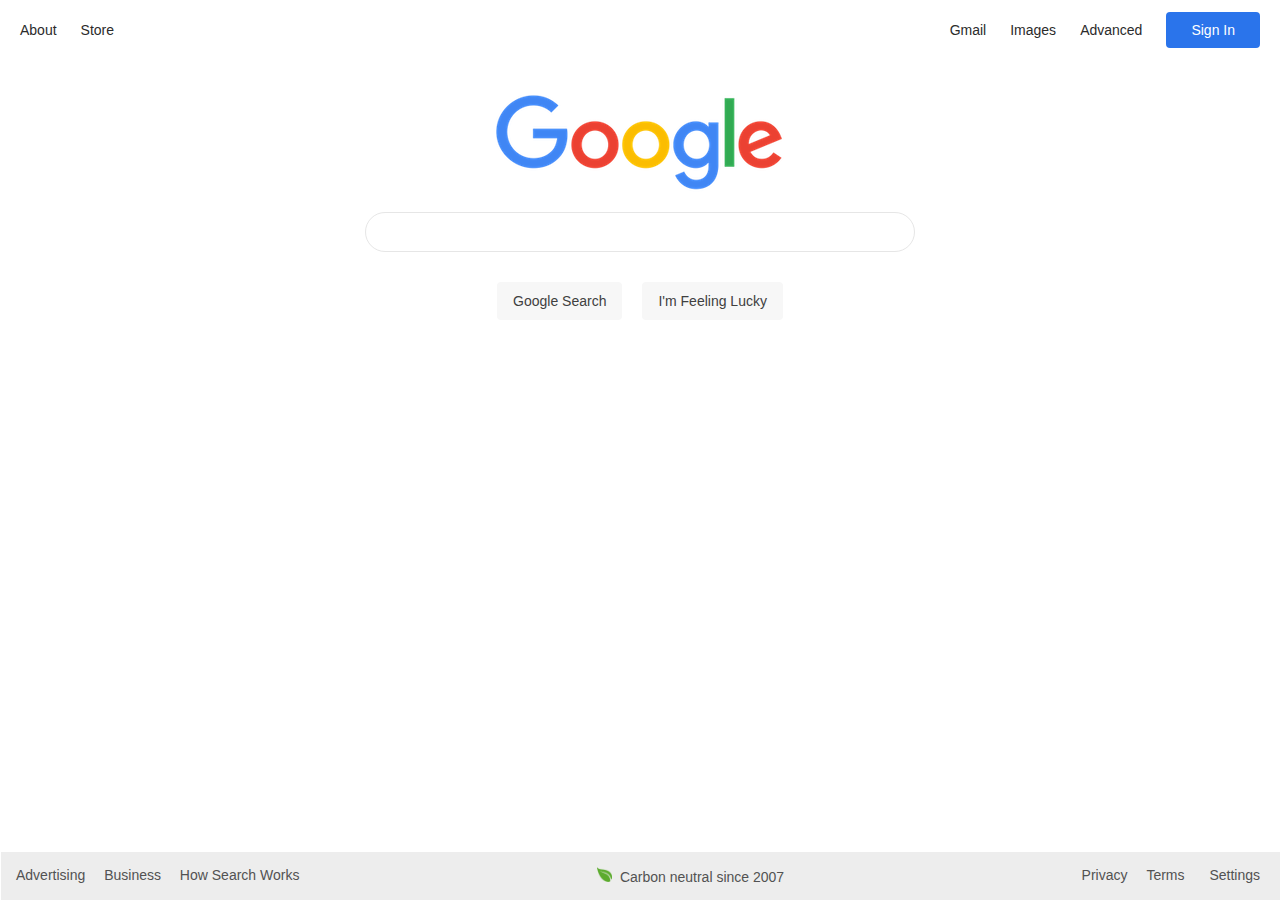
<file: index.html>
<!-- regular google search -->
<!DOCTYPE html>
<html lang="en">
    <head>
        <title>Google</title>
        <link rel="icon" type="image/x-icon" href="./images/favicon.png">
        <link rel="stylesheet" href="style/style.css">
        <meta charset="UTF-8">
        <meta name="viewport" content="width=device-width, initial-scale=1.0">
    </head>     
    <body>
        <!-- top links -->
        <div class="topContainer">
            <div class="linkLeftContainer">
                <a class="linkleft" href="https://about.google/?fg=1&utm_source=google-US&utm_medium=referral&utm_campaign=hp-headerh">About</a>
                <a class="linkleft" href="https://store.google.com/US?utm_source=hp_header&utm_medium=google_ooo&utm_campaign=GS100042&hl=en-US&pli=1">Store</a>
            </div>
            <div class="linkRightContainer">
                <a class="linkright" href="https://www.google.com/gmail/about/#">Gmail</a>
                <a class="linkright" href="index2.html">Images</a>
                <a class="linkright" href="index3.html">Advanced</a>
                <a class="signin" href="https://accounts.google.com/signin/v2/identifier?hl=en&passive=true&continue=https%3A%2F%2Fwww.google.com%2F%3Fclient%3Dsafari&ec=GAZAmgQ&flowName=GlifWebSignIn&flowEntry=ServiceLogin">Sign In</a>
            </div>
        </div>
        <!-- middle search -->
        <div class="middleContainer">
            <img src="images/googlelogo.png" alt="Google" class="google">
            <form action="https://www.google.com/search">
                <input class="typesearch" type="search" name="q">
                <div class="submitcenter">
                    <input class="submitsearch" type="submit" value="Google Search">
                    <input class="submitsearch" type="submit" name="btnI" value="I'm Feeling Lucky">
                </div>
            </form>
        </div>
        <!-- bottom links -->
        <div class="bottomContainer">
            <div class="bottomLeftContainer">
                <a class="bottomleft" href="https://ads.google.com/intl/en_us/home/?subid=ww-ww-et-g-awa-a-g_hpafoot1_1!o2&utm_source=google.com&utm_medium=referral&utm_campaign=google_hpafooter&fg=1#!/">Advertising</a>
                <a class="bottomleft" href="https://smallbusiness.withgoogle.com/?subid=us-en-et-g-awa-a-g_hpbfoot1_1!o2&utm_source=google&utm_medium=ep&utm_campaign=google_hpbfooter&utm_content=google_hpbfooter&gmbsrc=us-en_US-et-gs-z-gmb-s-z-u~sb-g4sb_srvcs-u#!/">Business</a>
                <a class="bottomleft" href="https://www.google.com/search/howsearchworks/?fg=1">How Search Works</a>
            </div>
            <div class="bottomMiddleContainer">
                <a class="bottommiddle" href="https://sustainability.google/carbon-free/?utm_source=googlehpfooter&utm_medium=housepromos&utm_campaign=bottom-footer&utm_content=#home">Carbon neutral since 2007</a>
            </div>
            <div class="bottomRightContainer">
                <a class="bottomright" href="https://policies.google.com/privacy?hl=en&fg=1">Privacy</a>
                <a class="bottomright" href="https://policies.google.com/terms?hl=en&fg=1">Terms</a>
                <button class="bottomrightbutton" onclick="myFunction()">Settings</button>
                <script>
                function myFunction() {alert("This button doesn't work. Sorry!");}
                </script>
            </div>
        </div>
    </body>
</html>
</file>
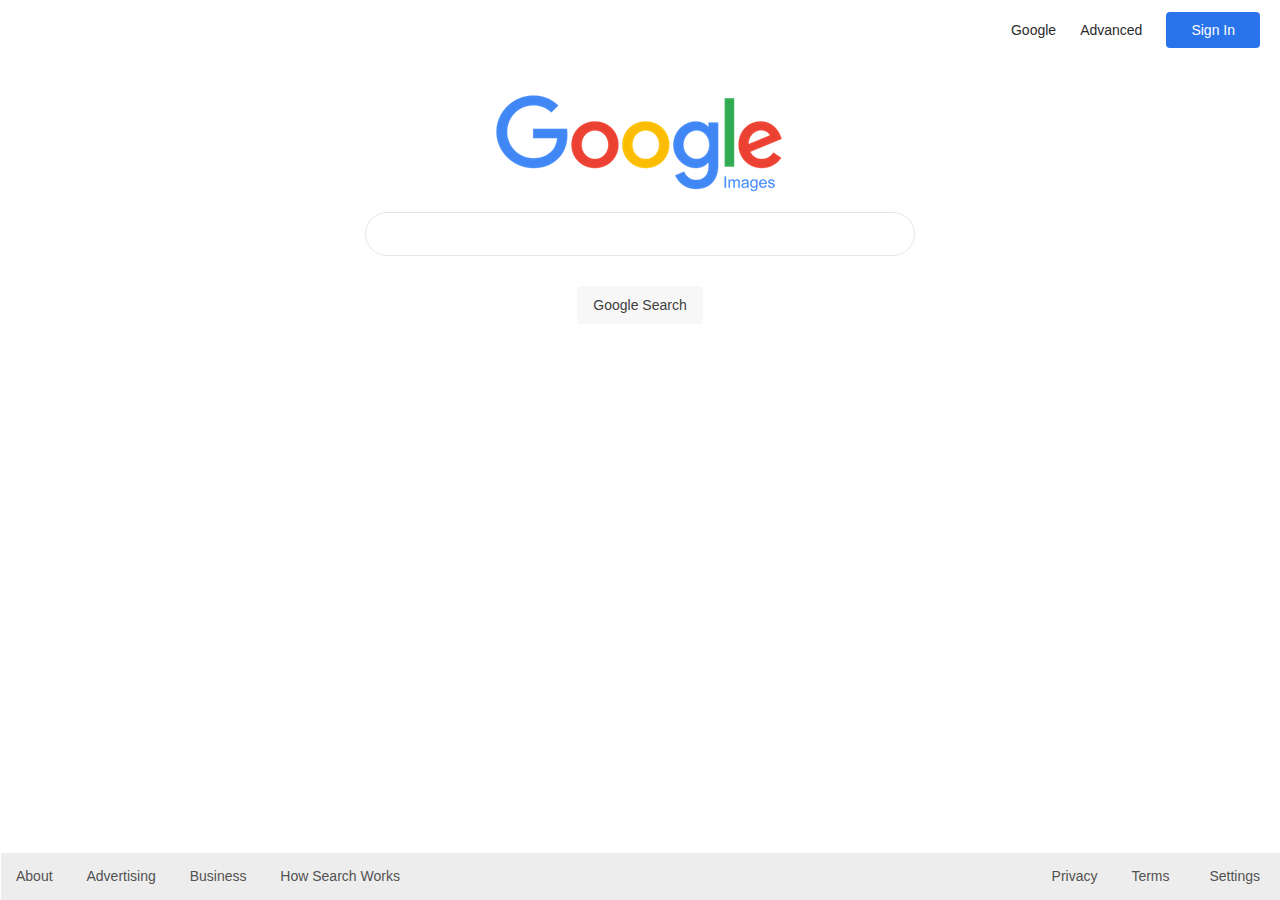
<file: index2.html>
<!-- google image search -->
<!DOCTYPE html>
<html lang="en">
    <head>
        <title>Google</title>
        <link rel="icon" type="image/x-icon" href="./images/favicon.png">
        <link rel="stylesheet" href="style/style2.css">
        <meta charset="UTF-8">
        <meta name="viewport" content="width=device-width, initial-scale=1.0">
    </head>      
    <body>
        <!-- top links -->
        <div class="topContainer">
            <a class="linkright" href="index.html">Google</a>
            <a class="linkright" href="index4.html">Advanced</a>
            <a class="signin" href="https://accounts.google.com/signin/v2/identifier?hl=en&passive=true&continue=https%3A%2F%2Fwww.google.com%2F%3Fclient%3Dsafari&ec=GAZAmgQ&flowName=GlifWebSignIn&flowEntry=ServiceLogin">Sign In</a>
        </div>
        <!-- middle search -->
        <div class="middleContainer">
            <img src="./images/googleimageslogo.PNG" alt="Google Images" class="google">
            <form action="https://images.google.com/search" method="get">
                <input class="typesearch" type="text" name="q">
                <input type="hidden" name="tbm" value="isch"/>
                <div class="submitcenter">
                    <input class="submitsearch" type="submit" value="Google Search">
                </div>
            </form>
        </div>
        <!-- bottom links -->
        <div class="bottomContainer">
            <div class="bottomLeftContainer">
                <a class="bottomleft" href="https://about.google/?fg=1&utm_source=google-US&utm_medium=referral&utm_campaign=hp-headerh">About</a>
                <a class="bottomleft" href="https://ads.google.com/intl/en_us/home/?subid=ww-ww-et-g-awa-a-g_hpafoot1_1!o2&utm_source=google.com&utm_medium=referral&utm_campaign=google_hpafooter&fg=1#!/">Advertising</a>
                <a class="bottomleft" href="https://smallbusiness.withgoogle.com/?subid=us-en-et-g-awa-a-g_hpbfoot1_1!o2&utm_source=google&utm_medium=ep&utm_campaign=google_hpbfooter&utm_content=google_hpbfooter&gmbsrc=us-en_US-et-gs-z-gmb-s-z-u~sb-g4sb_srvcs-u#!/">Business</a>
                <a class="bottomleft" href="https://www.google.com/search/howsearchworks/?fg=1">How Search Works</a>
            </div>
            <div class="bottomRightContainer">
                <a class="bottomright" href="https://policies.google.com/privacy?hl=en&fg=1">Privacy</a>
                <a class="bottomright" href="https://policies.google.com/terms?hl=en&fg=1">Terms</a>
                <button class="bottomrightbutton" onclick="myFunction()">Settings</button>
                <script>
                function myFunction() {alert("This button doesn't work. Sorry!");}
                </script>
            </div>
        </div>
    </body>
</html>
</file>
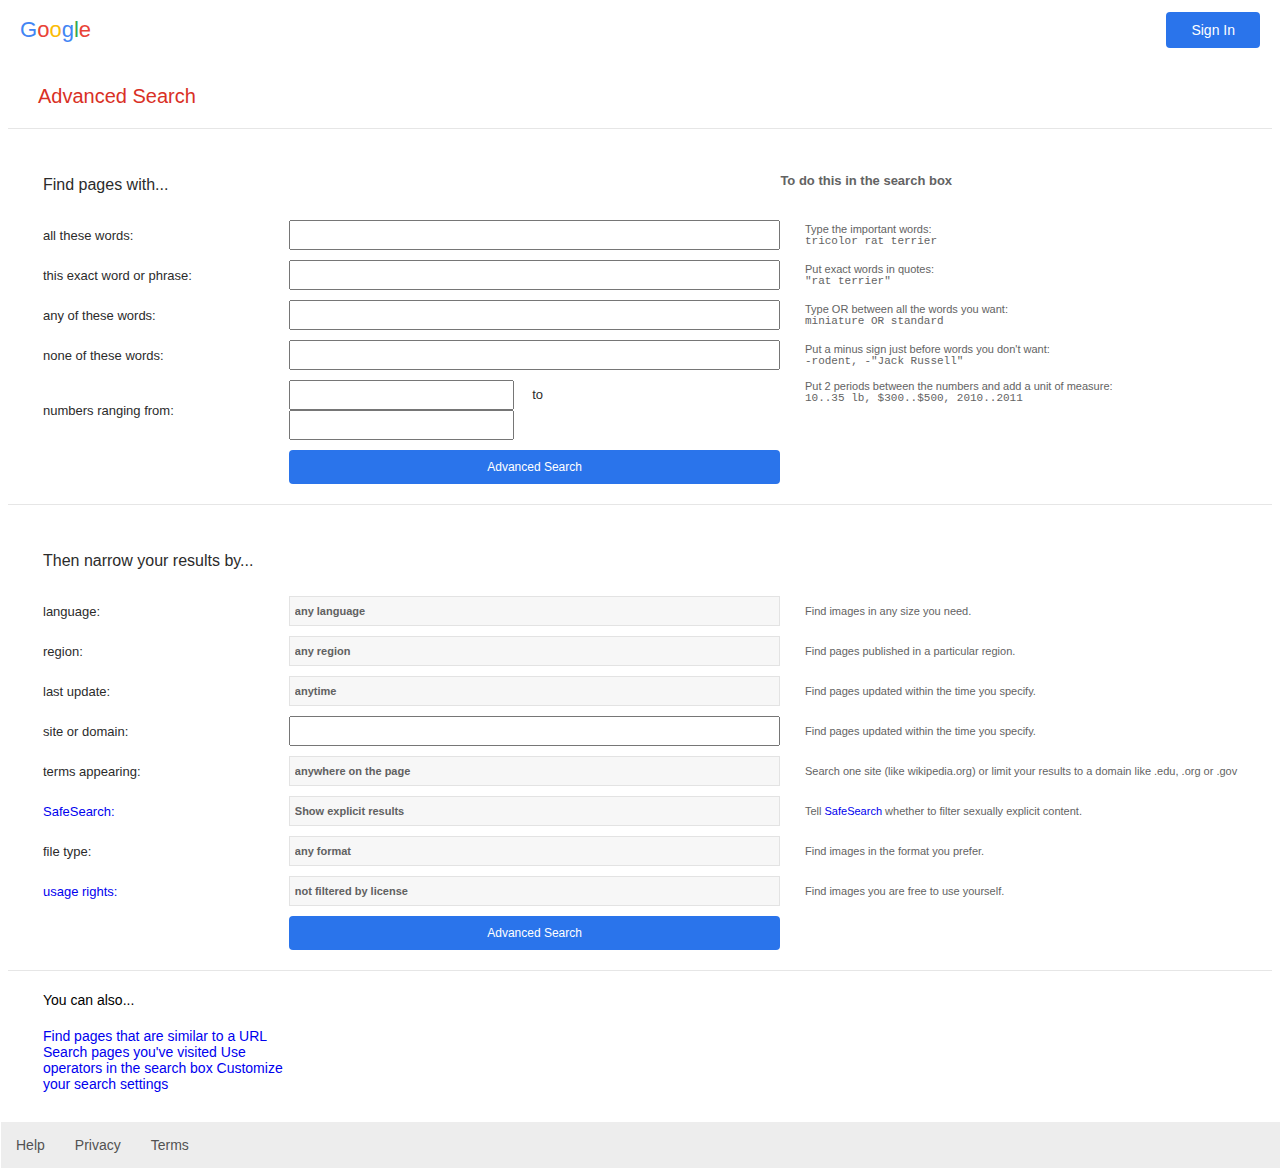
<file: index3.html>
<!-- google advanced search -->
<!DOCTYPE html>
<html lang="en">
    <head>
        <title>Google Advanced Search</title>
        <link rel="icon" type="image/x-icon" href="./images/favicon.png">
        <link rel="stylesheet" href="style/style3.css">
        <meta charset="UTF-8">
        <meta name="viewport" content="width=device-width, initial-scale=1.0">
    </head>
    <body>
        <!-- top links -->
        <div class="topContainer">
            <div class="linkLeftContainer">
                <a class="linkleft" href="index.html"><span style="color:#4285f4">G</span><span style="color:#e94336">o</span><span style="color:#fbbc06">o</span><span style="color:#4285f4">g</span><span style="color:#34a853">l</span><span style="color:#e94336">e</span></a>
            </div>
            <div class="linkRightContainer">
                <form action="https://accounts.google.com/signin/v2/identifier?hl=en&passive=true&continue=https%3A%2F%2Fwww.google.com%2F%3Fclient%3Dsafari&ec=GAZAmgQ&flowName=GlifWebSignIn&flowEntry=ServiceLogin">
                    <input class="signin" type="submit" value="Sign In">
                </form>
            </div>
        </div>
        <!-- middle label -->
        <p class="advancedsearch">Advanced Search</p>
        <hr/>
        <!-- middle find pages with -->
        <div class="middlecontainer">
            <div class="middlefirst">
                <p class="findpages">Find pages with...</p>
                <p></p>
                <p class="todothis">To do this in the search box</p>
            </div>
            <form action="https://www.google.com/search" method="get">
                <div class="middlesecond">
                    <div class="block"><label class="label">all these words: </label><input type="text" class="text" name="as_q"> <div class="example">Type the important words: <div class="exampletext">tricolor rat terrier</div></div></div>
                    <div class="block"><label class="label">this exact word or phrase: </label><input type="text" class="text" name="as_epq"> <div class="example">Put exact words in quotes: <div class="exampletext">"rat terrier"</div></div></div>
                    <div class="block"><label class="label">any of these words: </label><input type="text" class="text" name="as_oq"> <div class="example">Type OR between all the words you want: <div class="exampletext">miniature OR standard</div></div></div>
                    <div class="block"><label class="label">none of these words: </label><input type="text" class="text" name="as_eq"> <div class="example">Put a minus sign just before words you don't want: <div class="exampletext">-rodent, -"Jack Russell"</div></div></div>
                    <div class="block"><label class="label">numbers ranging from: </label>
                        <div class="text2">
                            <input type="text" class="specialtext" name="as_nlo">
                            <label class="label2">to</label>
                            <input type="text" class="specialtext" name="as_nhi"></div> 
                        <div class="specialexample">Put 2 periods between the numbers and add a unit of measure: <div class="exampletext">10..35 lb, $300..$500, 2010..2011</div></div></div>
                </div>
                <div class="middlecontainer3">
                    <p></p>
                        <input class="submitsearch" type="submit" value="Advanced Search">
                    <p></p>
                </div>
            </form>
        </div>
        <hr/>
        <!-- middle narrow results -->
        <div class="middlecontainer2">
            <div class="middlethird">
                <p class="findpages">Then narrow your results by...</p>
            </div>
            <form>
                <div class="middlefourth">
                    <div class="block">
                        <label class="label">language: </label>
                        <select name="language" id="language" class="select">
                            <option value="any">any language</option>
                            <option value="anotheroption">another option</option></select>
                            <div class="example">Find images in any size you need.</div></div>
                    <div class="block">
                        <label class="label">region:</label>
                        <select name="region" id="regions" class="select">
                            <option value="any">any region</option>
                            <option value="anotheroption">another option</option></select>
                            <div class="example">Find pages published in a particular region.</div></div>
                    <div class="block">
                        <label class="label">last update:</label>
                        <select name="update" id="update" class="select">
                            <option value="any">anytime</option>
                            <option value="anotheroption">another option</option></select>
                            <div class="example">Find pages updated within the time you specify.</div></div>
                    <div class="block"><label class="label">site or domain: </label><input type="text" class="text"> <div class="example">Find pages updated within the time you specify.</div></div>
                    <div class="block">
                        <label class="label">terms appearing: </label>
                        <select name="terms" id="terms" class="select">
                            <option value="any">anywhere on the page</option>
                            <option value="anotheroption">another option</option></select>
                            <div class="example">Search one site (like wikipedia.org) or limit your results to a domain like .edu, .org or .gov<div class="exampletext"></div></div></div>
                    <div class="block">
                        <label class="label"><a href="https://support.google.com/websearch/answer/510?hl=en&visit_id=637907377039408542-2154588021&p=adv_safesearch&rd=1">SafeSearch:</a></label>
                        <select name="safe" id="safe" class="select">
                            <option value="any">Show explicit results</option>
                            <option value="anotheroption">another option</option></select>
                            <div class="example">Tell <a href="https://support.google.com/websearch/answer/510?hl=en&visit_id=637907377039408542-2154588021&p=adv_safesearch&rd=1">SafeSearch</a> whether to filter sexually explicit content.</div></div>
                    <div class="block">
                        <label class="label">file type: </label>
                        <select name="file" id="file" class="select">
                            <option value="any">any format</option>
                            <option value="anotheroption">another option</option></select>
                            <div class="example">Find images in the format you prefer.</div></div>
                    <div class="block">
                        <label class="label"><a href="https://support.google.com/websearch/answer/29508?hl=en&visit_id=637907374241318814-360188462&p=ws_images_usagerights&rd=1">usage rights:</a></label>
                        <select name="usage" id="usage" class="select">
                            <option value="any">not filtered by license</option>
                            <option value="anotheroption">another option</option></select>
                            <div class="example">Find images you are free to use yourself.</div></div>
                </div>
            </form>
        </div>
        <!-- middle button -->
        <div class="middlecontainer3">
            <p></p>
            <button class="submitsearch" onclick="myFunction()">Advanced Search</button>
            <script>
            function myFunction() {alert("This button doesn't work. This section of this page is not functional. Sorry!");}
            </script>
            <p></p>
        </div>
        <hr/>


        <!-- middle you can also -->
        <p class="middlelabel">You can also...</p>
        <div class="middlelinks">
            <div class="youcan">
                <a class="youcan" href="https://support.google.com/websearch/answer/2466433?visit_id=637907374241318814-360188462&p=adv_pages_similar&hl=en&rd=1">Find pages that are similar to a URL</a>
                <a class="youcan" href="https://support.google.com/websearch/answer/54068?hl=en&visit_id=637907374241318814-360188462&p=adv_pages_visited&rd=1">Search pages you've visited</a>
                <a class="youcan" href="https://support.google.com/websearch/answer/2466433?visit_id=637907374241318814-360188462&p=adv_operators&hl=en&rd=1">Use operators in the search box</a>
                <a class="youcan" href="https://www.google.com/preferences?hl=en">Customize your search settings</a>
            </div>
        </div>
        <!-- bottom -->
        <div class="bottomContainer">
            <a class="bottomleft" href="https://support.google.com/websearch/?visit_id=637907429082545277-1416319226&hl=en&rd=2#topic=3378866">Help</a>
            <a class="bottomleft" href="https://policies.google.com/privacy?hl=en&fg=1">Privacy</a>
            <a class="bottomleft" href="https://policies.google.com/terms?hl=en&fg=1">Terms</a>
        </div>
    </body>
</html>
</file>
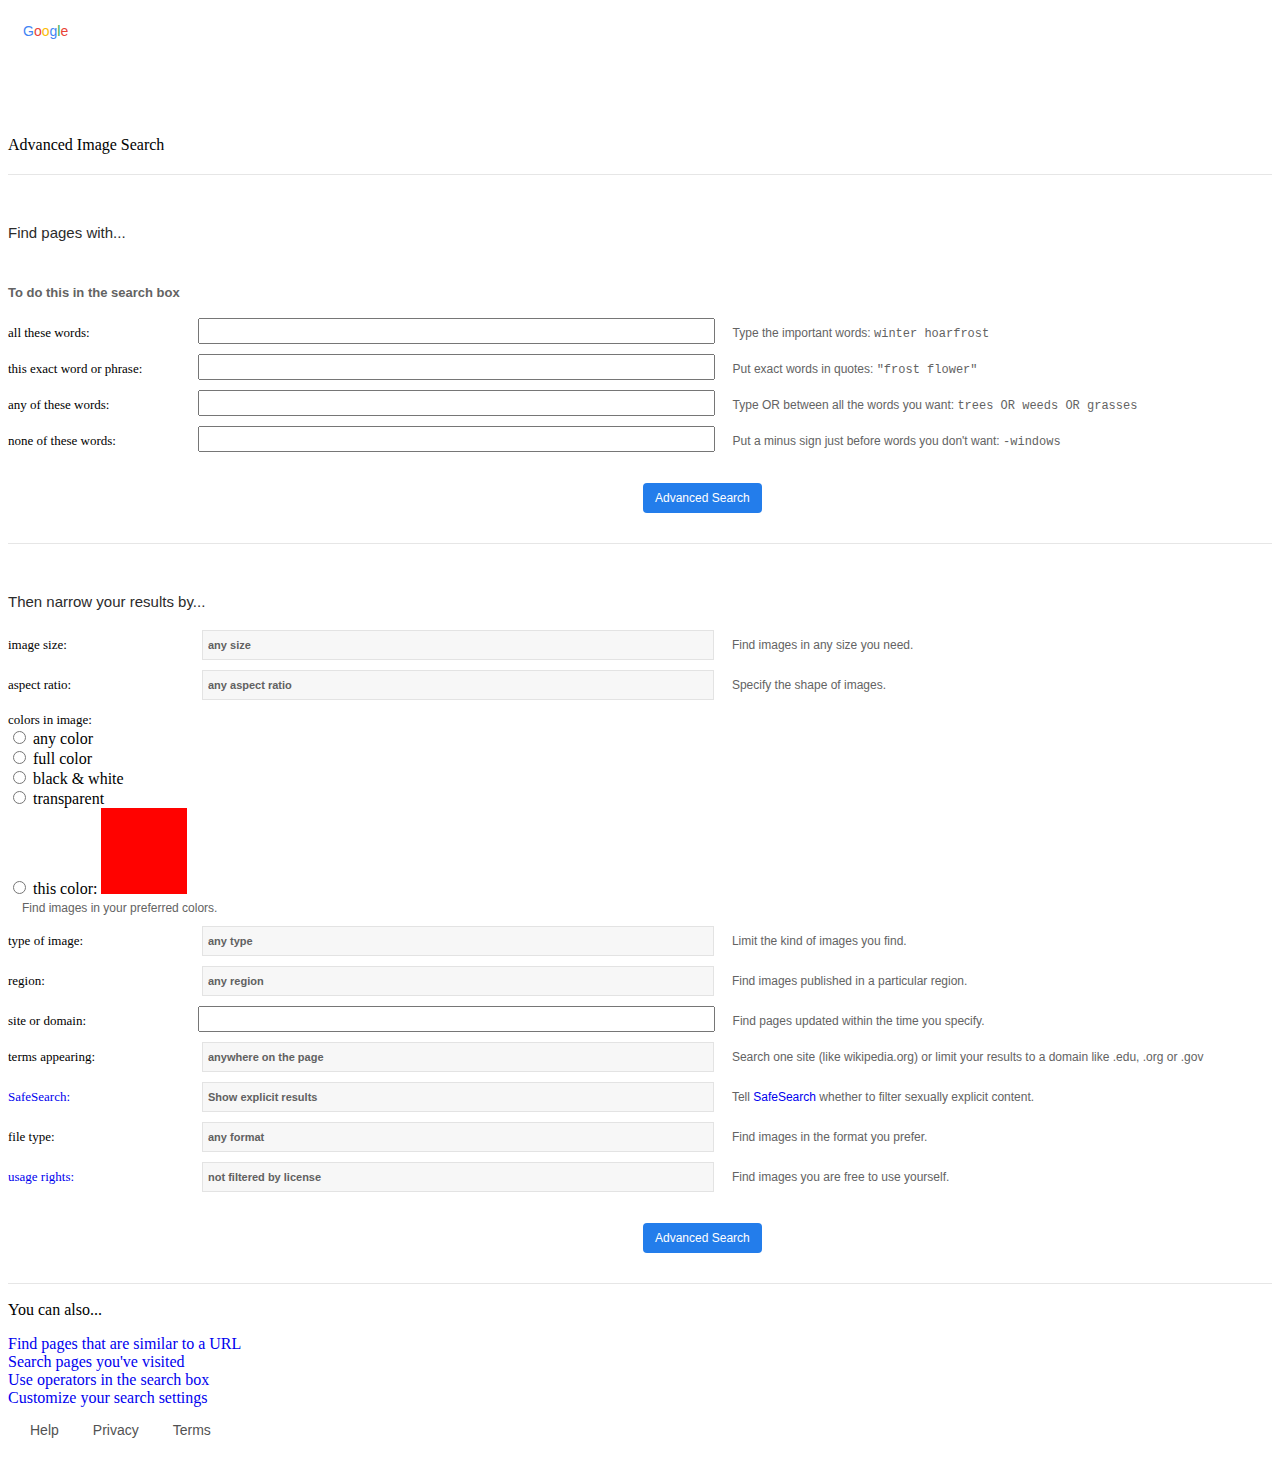
<file: index4.html>
<!-- google advanced IMAGE search -->
<!DOCTYPE html>
<html lang="en">
    <head>
        <title>Google Advanced Image Search</title>
        <link rel="icon" type="image/x-icon" href="./images/favicon.png">
        <link rel="stylesheet" href="style/style4.css">
        <meta charset="UTF-8">
        <meta name="viewport" content="width=device-width, initial-scale=1.0">
    </head>
    <body>
        <!-- top links -->
        <div class="topContainer">
            <div class="linkLeftContainer">
                <a class="linkleft" href="index.html"><span style="color:#4285f4">G</span><span style="color:#e94336">o</span><span style="color:#fbbc06">o</span><span style="color:#4285f4">g</span><span style="color:#34a853">l</span><span style="color:#e94336">e</span></a>
            </div>
            <div class="linkRightContainer">
                <form action="https://accounts.google.com/signin/v2/identifier?hl=en&passive=true&continue=https%3A%2F%2Fwww.google.com%2F%3Fclient%3Dsafari&ec=GAZAmgQ&flowName=GlifWebSignIn&flowEntry=ServiceLogin">
                    <input class="signin" type="submit" value="Sign In">
                </form>
            </div>
        </div>
        <!-- middle label -->
        <p class="advancedsearch">Advanced Image Search</p>
        <hr/>
        <!-- middle info -->
        <div class="middlecontainer">
            <div class="middlefirst">
                <p class="findpages">Find pages with...</p>
                <p></p>
                <p class="todothis">To do this in the search box</p>
            </div>
            <form action="https://www.google.com/search" method="get">
                <div class="middlesecond">
                    <div class="block"><label class="label">all these words: </label><input type="text" class="text" name="as_q"> <div class="example">Type the important words: <div class="exampletext">winter hoarfrost</div></div></div>
                    <div class="block"><label class="label">this exact word or phrase: </label><input type="text" class="text" name="as_epq"> <div class="example">Put exact words in quotes: <div class="exampletext">"frost flower"</div></div></div>
                    <div class="block"><label class="label">any of these words: </label><input type="text" class="text" name="as_oq"> <div class="example">Type OR between all the words you want: <div class="exampletext">trees OR weeds OR grasses</div></div></div>
                    <div class="block"><label class="label">none of these words: </label><input type="text" class="text" name="as_eq"> <div class="example">Put a minus sign just before words you don't want: <div class="exampletext">-windows</div></div></div>
                </div>
                <div class="middlecontainer3">
                    <p></p>
                        <input class="submitsearch" type="submit" value="Advanced Search">
                    <p></p>
                </div>
            </form>
        </div>
        <hr/>
            <!-- middle narrow results -->
        <div class="middlecontainer2">
            <div class="middlethird">
                <p class="findpages">Then narrow your results by...</p>
            </div>
            <form>
                <div class="middlefourth">
                    <div class="block">
                        <label class="label">image size: </label>
                        <select name="imgsize" id="imgsize" class="select">
                            <option value="any">any size</option>
                            <option value="anotheroption">another option</option></select>
                            <div class="example">Find images in any size you need.</div></div>
                    <div class="block">
                        <label class="label">aspect ratio:</label>
                        <select name="aspect" id="aspect" class="select">
                            <option value="any">any aspect ratio</option>
                            <option value="anotheroption">another option</option></select>
                            <div class="example">Specify the shape of images.</div></div>
                    <div class="block">
                        <label class="label">colors in image:</label>
                            <div class="coloroptions">
                                <div class="optiondiv">
                                    <input type="radio" id="anycolor" name="anycolor" value="anycolor" class="radio">
                                    <label for="anycolor" class="radio">any color</label></div>
                                <div class="optiondiv">
                                    <input type="radio" id="fullcolor" name="fullcolor" value="fullcolor" class="radio">
                                    <label for="fullcolor" class="radio">full color</label></div>
                                <div class="optiondiv">
                                    <input type="radio" id="black&white" name="black&white" value="black&white" class="radio">
                                    <label for="black&white" class="radio">black & white</label></div>
                                <div class="optiondiv">
                                    <input type="radio" id="transparent" name="transparent" value="transparent" class="radio">
                                    <label for="transparent" class="radio">transparent</label></div>
                                <div class="optiondiv">
                                    <input type="radio" id="thiscolor" name="thiscolor" value="thiscolor" class="radio">
                                    <label for="thiscolor" class="radio">this color: </label><img src="images/color.png" alt="Color" class="color"></div>
                            </div>
                            <div class="example">Find images in your preferred colors.</div></div>
                    <div class="block">
                        <label class="label">type of image:</label>
                        <select name="type" id="type" class="select">
                            <option value="any">any type</option>
                            <option value="anotheroption">another option</option></select>
                            <div class="example">Limit the kind of images you find.</div></div>
                    <div class="block">
                        <label class="label">region:</label>
                        <select name="region" id="region" class="select">
                            <option value="any">any region</option>
                            <option value="anotheroption">another option</option></select>
                            <div class="example">Find images published in a particular region.</div></div>
                    <div class="block"><label class="label">site or domain: </label><input type="text" class="text"> <div class="example">Find pages updated within the time you specify.</div></div>
                    <div class="block">
                        <label class="label">terms appearing: </label>
                        <select name="terms" id="terms" class="select">
                            <option value="any">anywhere on the page</option>
                            <option value="anotheroption">another option</option></select>
                            <div class="example">Search one site (like wikipedia.org) or limit your results to a domain like .edu, .org or .gov<div class="exampletext"></div></div></div>
                    <div class="block">
                        <label class="label"><a href="https://support.google.com/websearch/answer/510?hl=en&visit_id=637907377039408542-2154588021&p=adv_safesearch&rd=1">SafeSearch:</a></label>
                        <select name="safe" id="safe" class="select">
                            <option value="any">Show explicit results</option>
                            <option value="anotheroption">another option</option></select>
                            <div class="example">Tell <a href="https://support.google.com/websearch/answer/510?hl=en&visit_id=637907377039408542-2154588021&p=adv_safesearch&rd=1">SafeSearch</a> whether to filter sexually explicit content.</div></div>
                    <div class="block">
                        <label class="label">file type: </label>
                        <select name="file" id="file" class="select">
                            <option value="any">any format</option>
                            <option value="anotheroption">another option</option></select>
                            <div class="example">Find images in the format you prefer.</div></div>
                    <div class="block">
                        <label class="label"><a href="https://support.google.com/websearch/answer/29508?hl=en&visit_id=637907374241318814-360188462&p=ws_images_usagerights&rd=1">usage rights:</a></label>
                        <select name="usage" id="usage" class="select">
                            <option value="any">not filtered by license</option>
                            <option value="anotheroption">another option</option></select>
                            <div class="example">Find images you are free to use yourself.</div></div>
                </div>
            </form>
        </div>
        <!-- middle button -->
        <div class="middlecontainer3">
            <p></p>
            <button class="submitsearch" onclick="myFunction()">Advanced Search</button>
            <script>
            function myFunction() {alert("This button doesn't work. This section of this page is not functional. Sorry!");}
            </script>
            <p></p>
        </div>
        <hr/>
        <!-- middle you can also -->
        <p class="middlelabel">You can also...</p>
        <div class="middlelinks">
            <div class="youcan">
                <a class="youcan" href="https://support.google.com/websearch/answer/2466433?visit_id=637907374241318814-360188462&p=adv_pages_similar&hl=en&rd=1">Find pages that are similar to a URL</a>
                <a class="youcan" href="https://support.google.com/websearch/answer/54068?hl=en&visit_id=637907374241318814-360188462&p=adv_pages_visited&rd=1">Search pages you've visited</a>
                <a class="youcan" href="https://support.google.com/websearch/answer/2466433?visit_id=637907374241318814-360188462&p=adv_operators&hl=en&rd=1">Use operators in the search box</a>
                <a class="youcan" href="https://www.google.com/preferences?hl=en">Customize your search settings</a>
            </div>
        </div>
        <!-- bottom -->
        <div class="bottomContainer">
            <a class="bottomleft" href="https://support.google.com/websearch/?visit_id=637907429082545277-1416319226&hl=en&rd=2#topic=3378866">Help</a>
            <a class="bottomleft" href="https://policies.google.com/privacy?hl=en&fg=1">Privacy</a>
            <a class="bottomleft" href="https://policies.google.com/terms?hl=en&fg=1">Terms</a>
        </div>
    </body>
</html>
</file>
<file: style/style.css>
/* INDEX.HTML */

/* all */
a:link {text-decoration: none;}
a:visited {text-decoration: none;}
a:hover {text-decoration: underline;}
a:active {text-decoration: underline;}

/* top */
.topContainer {
    display: flex;
    justify-content: space-between;
    margin-top: -8px;
    font: 14px sans-serif;
}

.linkLeftContainer, .linkRightContainer {
    display: flex;
    align-items: center;
}

.linkleft, .linkright, .signin {
    margin: 12px;
    color: #2b2b2b;
}

.signin {
    position: relative;
    padding: 10px 25px 10px;
    box-shadow: 0px 0px 0px transparent;
    border: 0px solid transparent;
    text-shadow: 0px 0px 0px transparent;
    border-radius: 4px;
    background-color: #2a74eb;
    color: white;
    font-size: 14px;
    text-align: center;
    text-decoration: none;
    transition-duration: 0.2s;
}

.signin:hover {
    background-color: #0f50b7;
    text-decoration: none;
}

/* middle */
.middleContainer {
    display: flex;
    flex-direction: column;
    align-items: center;
    justify-content: center;
}

.google {
    margin-top: 35px;
    margin-bottom: 20px;
}

.typesearch {
    width: 550px;
    border-radius: 22px;
    border: 1px solid #e6e6e6;
    background-color: white;
    padding: 10px 10px 10px 20px;
    font: 16px sans-serif;
    color: #2b2b2b;
}

.submitcenter {
    display: flex;
    justify-content: center;
}

.submitsearch {
    background-color: #f7f7f7;
    border-radius: 4px;
    border: 1.5px transparent solid;
    color: white;
    padding: 10px 15px 10px;
    margin: 10px;
    margin-top: 30px;
    text-align: center;
    text-decoration: none;
    font-size: 14px;
    color: #404040;
}

.submitsearch:hover {
    border: 1.5px #d4d4d4 solid;
    transition-duration: 0.1s;
}

/* bottom */
.bottomContainer {
    display: flex;
    justify-content: space-between;
    position: absolute;
    bottom: 0px;
    background-color: #ededed;
    width: 100%;
    margin-left: -7px;
    padding-top: 15px;
    padding-bottom: 15px;
    font: 14px sans-serif;
}

.bottomleft, .bottommiddle, .bottomright, .bottomrightbutton {
    margin-left: 15px;
    color: #525252;
}

.bottommiddle::before {
    content: " ";
    display: inline-block;
    background: url("/images/leaf.png") no-repeat;
    background-size: contain;
    width: 15px;
    height: 15px;
    margin-right: 8px;
}

.bottomrightbutton {
    margin: 0 15px;
    border: none;
    background-color: transparent;
    cursor: pointer;
    margin-top: -8px;
    font: 14px sans-serif;
    color: #525252;
}

.bottomrightbutton:hover {
    text-decoration: underline;
}
</file>
<file: style/style2.css>
/* INDEX2.HTML */

/* all */
a:link {text-decoration: none;}
a:visited {text-decoration: none;}
a:hover {text-decoration: underline;}
a:active {text-decoration: underline;}

/* top */
.topContainer {
    display: flex;
    justify-content: flex-end;
    align-items: center;
    margin-top: -8px;
    font: 14px sans-serif;
}

.linkright, .signin {
    margin: 12px;
    color: #2b2b2b;
}

.signin {
    position: relative;
    padding: 10px 25px 10px;
    box-shadow: 0px 0px 0px transparent;
    border: 0px solid transparent;
    text-shadow: 0px 0px 0px transparent;
    border-radius: 4px;
    background-color: #2a74eb;
    color: white;
    font-size: 14px;
    text-align: center;
    text-decoration: none;
    transition-duration: 0.2s;
}

.signin:hover {
    background-color: #0f50b7;
    text-decoration: none;
}

/* middle */
.middleContainer {
    display: flex;
    flex-direction: column;
    align-items: center;
    justify-content: center;
}

.google {
    margin-top: 35px;
    margin-bottom: 20px;
}

.typesearch {
    width: 518px;
    border-radius: 22px;
    border: 1px solid #e6e6e6;
    background-color: white;
    padding: 12px 10px 12px 20px;
    font: 16px sans-serif;
    color: #2b2b2b;
}

.submitcenter {
    display: flex;
    justify-content: center;
}

.submitsearch {
    background-color: #f7f7f7;
    border-radius: 4px;
    border: 1.5px transparent solid;
    color: white;
    padding: 10px 15px 10px;
    margin: 10px;
    margin-top: 30px;
    text-align: center;
    text-decoration: none;
    font-size: 14px;
    color: #404040;
}

.submitsearch:hover {
    border: 1.5px #d4d4d4 solid;
    transition-duration: 0.1s;
}

/* bottom */
.bottomContainer {
    display: flex;
    justify-content: space-between;
    position: absolute;
    bottom: 0px;
    background-color: #ededed;
    width: 100%;
    margin-left: -7px;
    padding-top: 15px;
    padding-bottom: 15px;
    font: 14px sans-serif;
}

.bottomleft, .bottommiddle, .bottomright, .bottomrightbutton {
    margin: 15px;
    color: #525252;
}

.bottomrightbutton {
    margin: 0 15px;
    border: none;
    background-color: transparent;
    cursor: pointer;
    margin-top: -8px;
    font: 14px sans-serif;
    color: #525252;
}

.bottomrightbutton:hover {
    text-decoration: underline;
}
</file>
<file: style/style3.css>
/* INDEX3.HTML */

/* all */
a:link {text-decoration: none;}
a:visited {text-decoration: none;}
a:hover {text-decoration: underline;}
a:active {text-decoration: underline;}

/* top */
.topContainer {
    display: flex;
    justify-content: space-between;
    margin-top: -8px;
    font: 14px sans-serif;
}

.linkLeftContainer, .linkRightContainer {
    display: flex;
    align-items: center;
}

.linkleft {
    font: 22px sans-serif;
    color: #2b2b2b;
}

.linkleft:hover {
    text-decoration: none;
}

.linkleft, .signin {
    margin: 12px;
}

.signin {
    position: relative;
    padding: 10px 25px 10px;
    box-shadow: 0px 0px 0px transparent;
    border: 0px solid transparent;
    text-shadow: 0px 0px 0px transparent;
    border-radius: 4px;
    background-color: #2a74eb;
    color: white;
    font-size: 14px;
    text-align: center;
    text-decoration: none;
    transition-duration: 0.2s;
}

.signin:hover {
    background-color: #0f50b7;
    text-decoration: none;
}

/* middle label */
.advancedsearch {
    margin: 2% 0 0 30px;
    color: #d93025;
    font: 20px sans-serif;
}

hr {
    display: block;
    height: 1px;
    border: 0;
    border-top: 1px solid #e6e6e6;
    margin-top: 20px;
}

/* middle find pages with */
.middlefirst, .middlethird { 
    display: grid; 
    grid-template-columns: 1fr repeat(2, 2fr); 
    grid-template-rows: auto;
    margin: 30px 0 0 35px;
    color: #2b2b2b;
}

.findpages {
    font: 400 16px sans-serif;
    color: #2b2b2b;
}

.todothis {
    font: bold 13px sans-serif;
    color: #636363;
}

.block {
    display: grid; 
    grid-template-columns: 1fr repeat(2, 2fr); 
    grid-template-rows: auto;
    margin: 10px 0 0 35px;
    color: #2b2b2b;
}

.label {
    align-self: center;
    font: 13px sans-serif;
}

.text {
    padding: 6px 0 6px 10px;
    font-size: 12px;
}

.example {
    align-self: center;
    margin-left: 5%;
    font: 11px sans-serif;
    color: #636363;
}

.exampletext {
    font: 11px "Courier New";
}

.specialtext {
    width: 43%;
    padding: 6px 0 6px 10px;
    font-size: 12px;
}

.label2 {
    margin: 0 14px 0 14px;
    font: 13px sans-serif;
}

.specialexample {
    margin-left: 5%;
    font: 11px sans-serif;
    color: #636363;
}

.select {
    appearance: none;
    padding: 8px 0 8px 5px;
    background-color: #f7f7f7; 
    border-radius: 0;
    border: 1px solid #e3e3e3;
    font: bold 11px sans-serif;
    color: #616161;
}

/* middle button */
.middlecontainer3 {
    display: grid; 
    grid-template-columns: 1fr repeat(2, 2fr); 
    grid-template-rows: auto;
    margin: 10px 0 0 35px;
}

.submitsearch {
    position: relative;
    padding: 10px 25px 10px;
    box-shadow: 0px 0px 0px transparent;
    border: 0px solid transparent;
    text-shadow: 0px 0px 0px transparent;
    border-radius: 4px;
    background-color: #2a74eb;
    color: white;
    font-size: 12px;
    text-align: center;
    text-decoration: none;
    transition-duration: 0.1s;
}

.submitsearch:hover {
    background-color: #0f50b7;
    text-decoration: none;
}

/* bottom */
.middlelabel, .middlelinks {
    display: grid; 
    grid-template-columns: 1fr repeat(2, 2fr); 
    grid-template-rows: auto;
    margin: 20px 0 0 35px;
    font: 14px sans-serif;
}

.bottomContainer {
    display: flex;
    justify-content: start;
    position: absolute;
    background-color: #ededed;
    width: 100%;
    margin: 30px 0 0 -7px;
    font: 14px sans-serif;
}

.bottomleft {
    margin: 15px;
    color: #525252;
}
</file>
<file: style/style4.css>
/* google advanced search */
a:link {text-decoration: none;}
a:visited {text-decoration: none;}
a:hover {text-decoration: underline;}
a:active {text-decoration: underline;}

.linkleft, .signin {
    display: inline-block;
    margin: 15px;
    font: 14px sans-serif;
    color: #2b2b2b;
}

.signin {
    position: relative;
    left: 1300px;
    top: -56px;
    padding: 10px 25px 10px;
    box-shadow: 0px 0px 0px transparent;
    border: 0px solid transparent;
    text-shadow: 0px 0px 0px transparent;
    border-radius: 4px;
    background-color: #2a74eb;
    color: white;
    text-align: center;
    text-decoration: none;
    transition-duration: 0.2s;
}

.signin:hover {
    background-color: #4585ed;
}

.mainlabel {
    margin: 15px;
    font: 20px sans-serif;
    color: #e82113;
    margin-top: -30px;
    margin-left: 30px;
}

hr {
    display: block;
    height: 1px;
    border: 0;
    border-top: 1px solid #e6e6e6;
    margin-top: 20px;
}

.main {
    margin-left: 30px;
    font: 14px sans-serif;
    color: #2b2b2b;
}

.findpages {
    display: inline-block;
    margin-top: 40px;
    margin-right: 650px;
    font: 400 15px sans-serif;
    color: #2b2b2b;
}

.todothis {
    display: inline-block;
    font: bold 13px sans-serif;
    color: #636363;
}

.label {
    display: inline-block;
    margin-right: 30px;
    width: 160px;
    font-size: 13px;
}

.label2 {
    display: inline-block;
    margin-left: 12px;
    margin-right: 12px;
    font-size: 13px;
}

.text {
    display: inline-block;
    width: 40%;
    font-size: 14px;
    padding-top: 4px;
    padding-bottom: 2px;
    padding-left: 5px;
}

.specialtext {
    display: inline-block;
    width: 18.4%;
    font-size: 14px;
    padding-top: 4px;
    padding-bottom: 2px;
    padding-left: 5px;
}

.specialtext2 {
    display: inline-block;
    width: 18.4%;
    font-size: 14px;
    padding-top: 4px;
    padding-bottom: 2px;
    padding-left: 5px;
}

.example {
    display: inline-block;
    font: 12px sans-serif;
    color: #636363;
    margin-left: 14px;
}

.specialexample {
    display: inline-block;
    font: 12px sans-serif;
    color: #636363;
    margin-left: 17px;
}
.exampletext {
    display: inline-block;
    font: 12px "Courier New";
}

.block {
    padding-top: 5px;
    padding-bottom: 5px;
}

.select {
    appearance: none;
    display: inline-block;
    width: 40.5%;
    font: bold 11px sans-serif;
    color: #616161;
    padding-top: 8px;
    padding-bottom: 8px;
    padding-left: 5px;
    background-color: #f7f7f7; 
    border-radius: 0;
    border: 1px solid #e3e3e3;
}

.submitsearch {
    display: inline-block;
    position: relative;
    right: -625px;
    border-radius: 4px;
    box-shadow: 0px 0px 0px transparent;
    border: 0px solid transparent;
    text-shadow: 0px 0px 0px transparent;
    color: white;
    padding: 8px 12px 8px;
    margin: 10px;
    text-align: center;
    text-decoration: none;
    transition-duration: 0.2s;
    font-size: 12px;
    background-color: #237deb;
    transition-duration: 0.2s;
}

.submitsearch:hover {
    box-shadow: 1px #196dd4;
}

.youcan {
    display: block;
}

.bottom {
    display: inline-block;
    position: absolute;
    bottom: -490px;
    background-color: #ededed;
    width: 100%;
    margin-left: -7px;
}

.bottomleft {
    display: inline-block;
    margin: 15px;
    font: 14px sans-serif;
    color: #525252;
    position: relative;
    left: 7px;
}

input [type=radio] {
    display: inline-block;
    margin-right: 20px;
}
</file>
